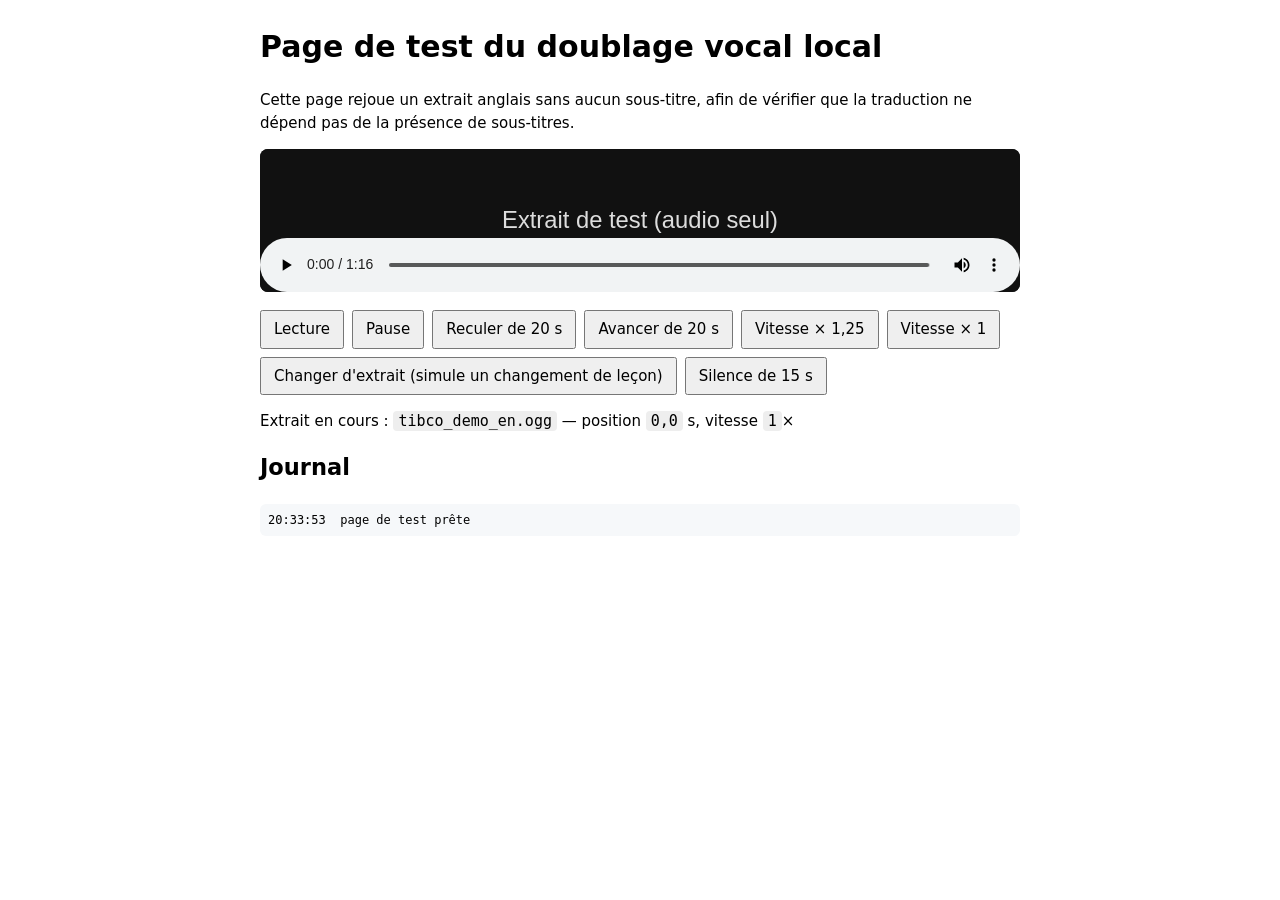
<file: test/page/index.html>
<!doctype html>
<html lang="fr">
<head>
  <meta charset="utf-8">
  <title>Page de test — doublage vocal local</title>
  <style>
    body { font: 15px/1.5 system-ui, sans-serif; max-width: 760px; margin: 24px auto; padding: 0 16px; }
    video { width: 100%; background: #111; border-radius: 8px; }
    .bar { display: flex; gap: 8px; flex-wrap: wrap; margin: 12px 0; }
    button { font: inherit; padding: 6px 12px; }
    code { background: #eee; padding: 1px 5px; border-radius: 4px; }
    #log { font: 12px/1.4 ui-monospace, monospace; background: #f6f8fa; padding: 8px; border-radius: 6px;
           max-height: 180px; overflow: auto; white-space: pre-wrap; }
  </style>
</head>
<body>
  <h1>Page de test du doublage vocal local</h1>
  <p>Cette page rejoue un extrait anglais sans aucun sous-titre, afin de vérifier que la
  traduction ne dépend pas de la présence de sous-titres.</p>

  <video id="v" controls preload="auto" playsinline
         poster="data:image/svg+xml;charset=utf-8,%3Csvg xmlns='http://www.w3.org/2000/svg' width='640' height='120'%3E%3Crect width='100%25' height='100%25' fill='%23111'/%3E%3Ctext x='50%25' y='55%25' fill='%23ddd' font-family='sans-serif' font-size='20' text-anchor='middle'%3EExtrait de test (audio seul)%3C/text%3E%3C/svg%3E">
    <source id="src" src="../audio/tibco_demo_en.ogg" type="audio/ogg">
  </video>

  <div class="bar">
    <button id="play">Lecture</button>
    <button id="pause">Pause</button>
    <button id="back">Reculer de 20 s</button>
    <button id="fwd">Avancer de 20 s</button>
    <button id="fast">Vitesse × 1,25</button>
    <button id="normal">Vitesse × 1</button>
    <button id="switch">Changer d'extrait (simule un changement de leçon)</button>
    <button id="silence">Silence de 15 s</button>
  </div>

  <p>Extrait en cours : <code id="now">tibco_demo_en.ogg</code> —
  position <code id="pos">0,0</code> s, vitesse <code id="rate">1</code>×</p>

  <h2>Journal</h2>
  <div id="log"></div>

  <script src="page.js"></script>
</body>
</html>
</file>
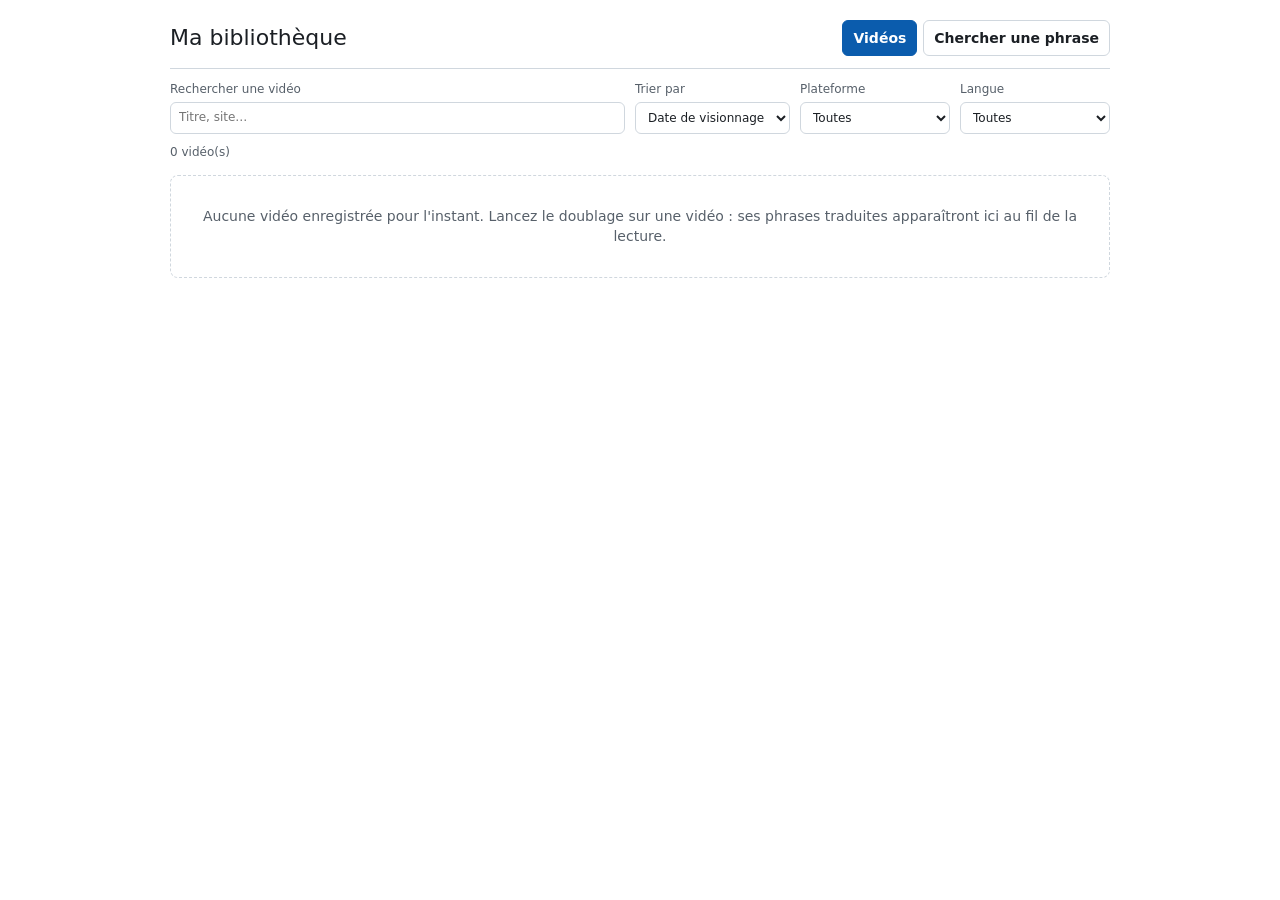
<file: extension/library.html>
<!doctype html>
<html lang="fr">
<head>
  <meta charset="utf-8">
  <meta name="viewport" content="width=device-width, initial-scale=1">
  <title>Ma bibliothèque — doublage vocal local</title>
  <link rel="stylesheet" href="ui.css">
  <link rel="stylesheet" href="library.css">
</head>
<body class="library">
  <header class="lib-head">
    <h1><a href="#" id="home">Ma bibliothèque</a></h1>
    <nav class="tabs" aria-label="Sections">
      <button type="button" id="tabVideos" aria-pressed="true">Vidéos</button>
      <button type="button" id="tabSearch" aria-pressed="false">Chercher une phrase</button>
    </nav>
  </header>

  <div id="msg" class="notice" role="status" aria-live="polite" hidden></div>

  <!-- Liste des vidéos -->
  <main id="viewList">
    <div class="toolbar">
      <label class="grow">Rechercher une vidéo
        <input type="search" id="q" placeholder="Titre, site…" autocomplete="off">
      </label>
      <label>Trier par
        <select id="sort">
          <option value="date">Date de visionnage</option>
          <option value="title">Titre</option>
          <option value="site">Plateforme</option>
          <option value="progress">Progression</option>
        </select>
      </label>
      <label>Plateforme
        <select id="site"><option value="">Toutes</option></select>
      </label>
      <label>Langue
        <select id="lang"><option value="">Toutes</option></select>
      </label>
    </div>
    <p id="count" class="hint"></p>
    <ul id="videos" class="cards" aria-label="Vidéos enregistrées"></ul>
    <p id="empty" class="empty" hidden>Aucune vidéo enregistrée pour l'instant. Lancez le doublage sur une
    vidéo : ses phrases traduites apparaîtront ici au fil de la lecture.</p>
  </main>

  <!-- Recherche dans toute la bibliothèque -->
  <main id="viewSearch" hidden>
    <div class="toolbar">
      <label class="grow">Phrase à chercher (anglais, français ou notes)
        <input type="search" id="gq" placeholder="ex. : shared resource, injection de dépendances…" autocomplete="off">
      </label>
    </div>
    <p id="gcount" class="hint"></p>
    <ul id="gresults" class="results"></ul>
  </main>

  <!-- Transcription d'une vidéo -->
  <main id="viewVideo" hidden>
    <p class="noprint"><a href="#" id="back">← Toutes les vidéos</a></p>
    <h2 id="vTitle"></h2>
    <p id="vMeta" class="hint"></p>
    <div class="progress-line"><progress id="vProgress" max="1" value="0"></progress><span id="vProgressText" class="hint"></span></div>

    <nav class="tabs subtabs noprint" aria-label="Contenu de la vidéo">
      <button type="button" id="tabTranscript" aria-pressed="true">Transcription</button>
      <button type="button" id="tabSummary" aria-pressed="false">Résumé</button>
    </nav>

    <section id="summaryPanel" hidden>
      <h3>Résumé express <span class="hint">— extraits réels de la vidéo, instantané</span></h3>
      <div id="express"></div>

      <h3>Résumé rédigé par l'IA locale <span class="hint">— gratuit, sur ce PC</span></h3>
      <div class="toolbar noprint">
        <label>Type de contenu
          <select id="sumMode">
            <option value="auto">Général</option>
            <option value="formation">Formation ou cours</option>
            <option value="documentaire">Documentaire</option>
            <option value="film">Film, série ou récit</option>
            <option value="conversation">Conversation, interview</option>
          </select>
        </label>
        <label>Modèle
          <select id="sumModel"></select>
        </label>
        <label class="check"><input type="checkbox" id="sumSheet"> Fiche de révision (définitions et questions)</label>
        <button type="button" id="sumGo" class="primary">Générer le résumé</button>
        <button type="button" id="sumCancel" hidden>Annuler</button>
      </div>
      <div id="sumProgressBox" class="noprint" hidden>
        <progress id="sumProgress" max="1" value="0"></progress> <span id="sumStep" class="hint"></span>
      </div>
      <p id="sumInfo" class="hint"></p>
      <div id="ai"></div>
      <div class="actions noprint"><button type="button" id="sumExport">Exporter le résumé (Markdown)</button></div>
    </section>

    <div class="toolbar noprint" id="transcriptTools">
      <label class="grow">Chercher dans la transcription
        <input type="search" id="tq" autocomplete="off">
      </label>
      <label>Exporter
        <select id="exportFmt">
          <option value="">Choisir un format…</option>
          <option value="txt">Texte (.txt)</option>
          <option value="md">Markdown (.md)</option>
          <option value="pdf">PDF (impression)</option>
          <option value="srt">Sous-titres français (.srt)</option>
          <option value="srt2">Sous-titres bilingues (.srt)</option>
          <option value="json">JSON (.json)</option>
        </select>
      </label>
      <button type="button" id="copySel" disabled>Copier la sélection</button>
      <button type="button" id="openVideo">Ouvrir la vidéo</button>
      <button type="button" id="deleteVideo" class="danger">Supprimer</button>
    </div>
    <div id="transcriptPanel">
      <p id="tcount" class="hint noprint"></p>
      <ol id="segments" class="segments" aria-label="Transcription bilingue"></ol>
    </div>
  </main>

  <script type="module" src="library.js"></script>
</body>
</html>
</file>
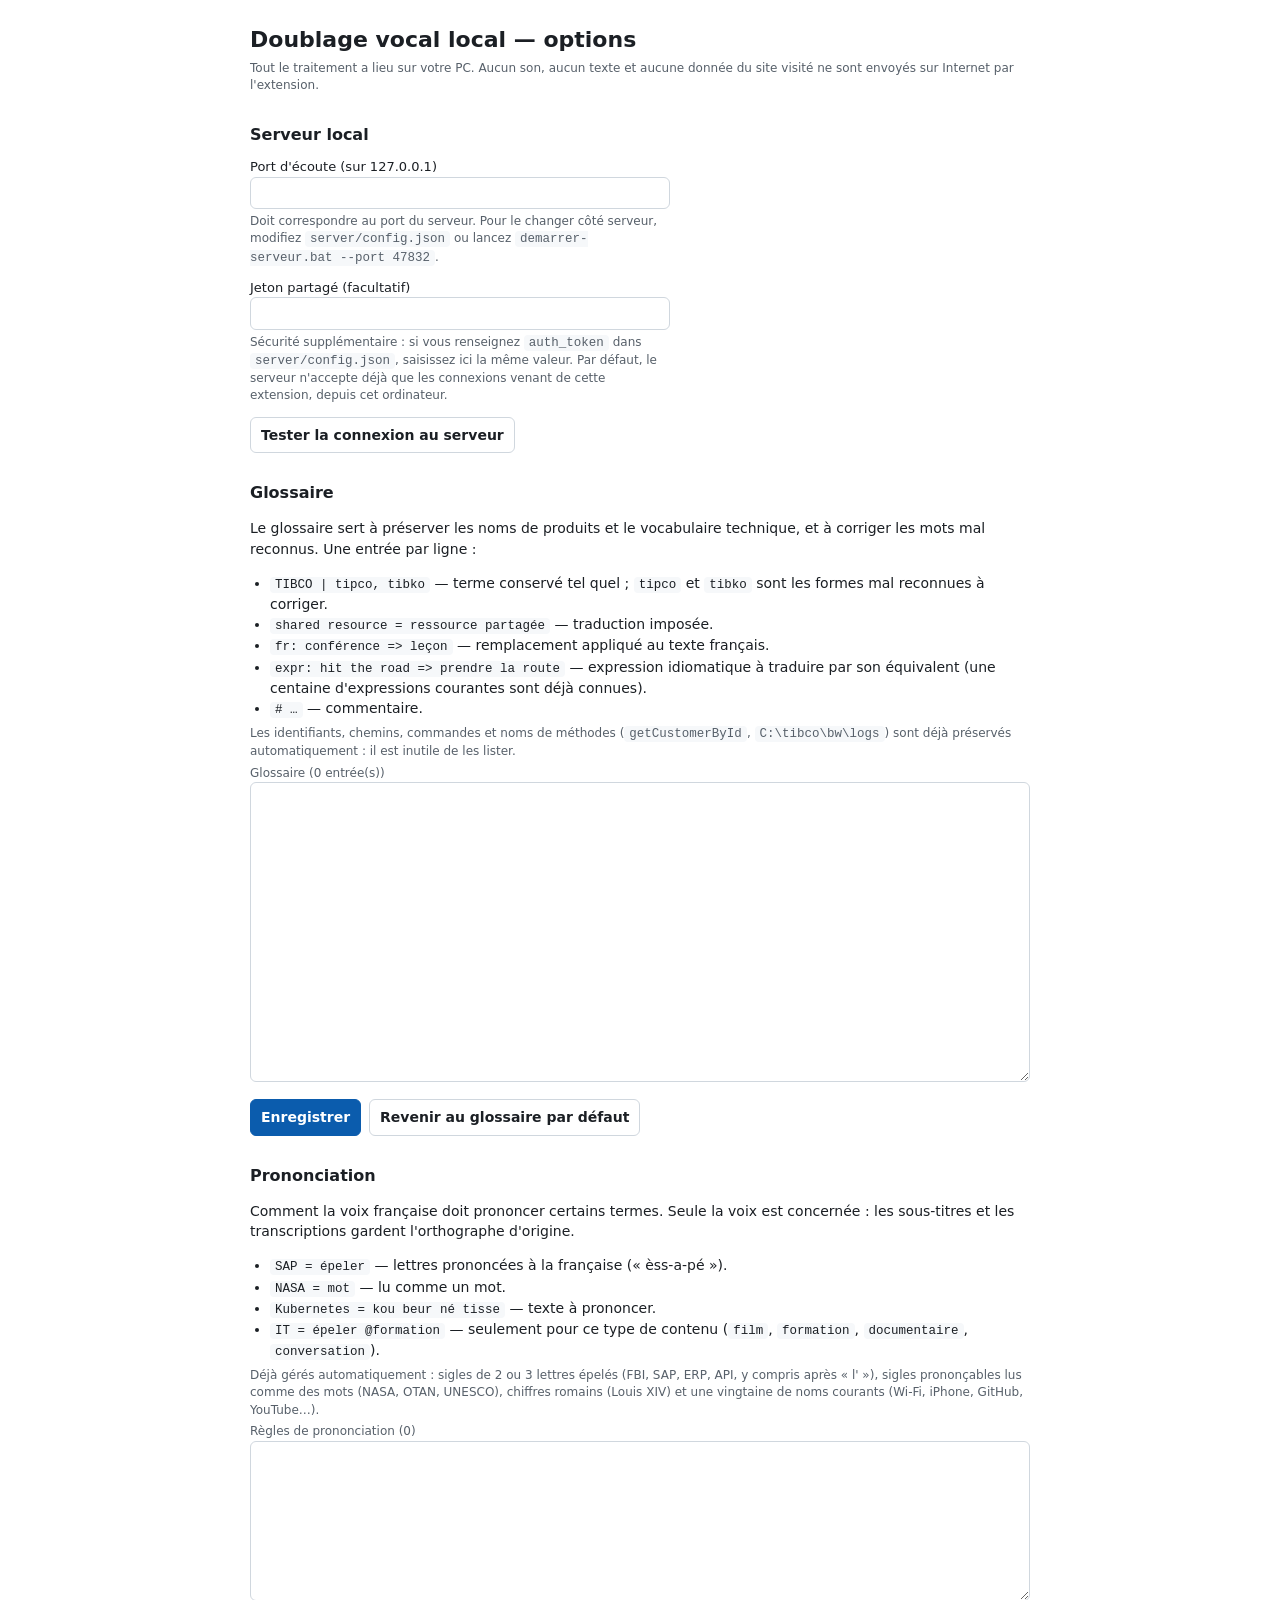
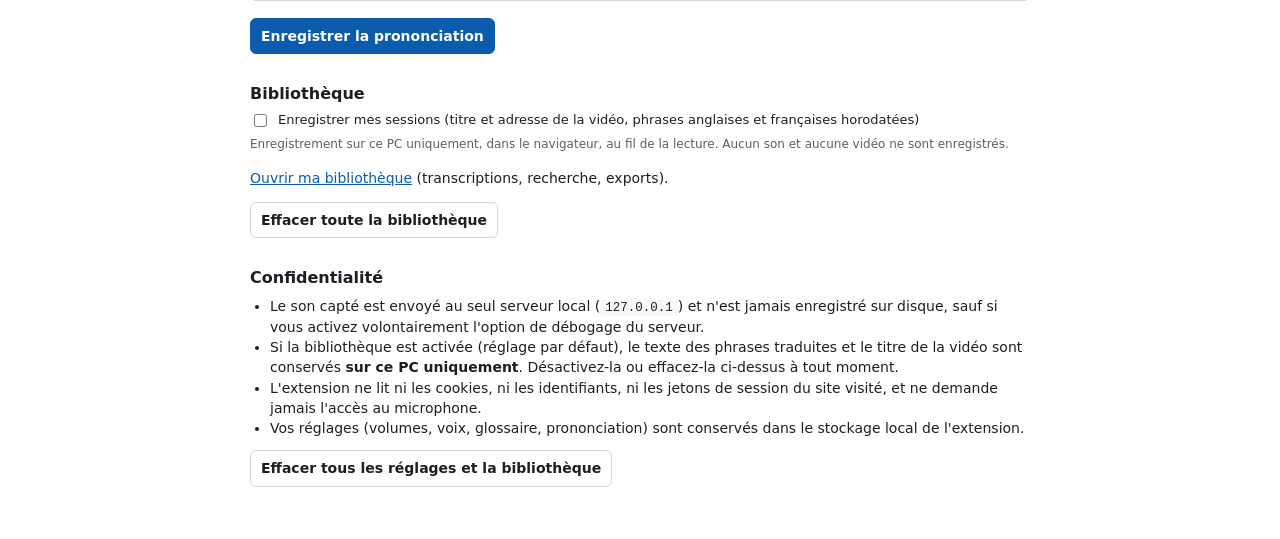
<file: extension/options.html>
<!doctype html>
<html lang="fr">
<head>
  <meta charset="utf-8">
  <meta name="viewport" content="width=device-width, initial-scale=1">
  <title>Doublage vocal local — options</title>
  <link rel="stylesheet" href="ui.css">
</head>
<body class="options">
  <h1>Doublage vocal local — options</h1>
  <p class="hint">Tout le traitement a lieu sur votre PC. Aucun son, aucun texte et aucune donnée
  du site visité ne sont envoyés sur Internet par l'extension.</p>

  <div id="msg" class="notice" role="status" aria-live="polite" hidden></div>

  <h2>Serveur local</h2>
  <div class="field">
    <label for="serverPort">Port d'écoute (sur 127.0.0.1)</label>
    <input type="number" id="serverPort" min="1024" max="65535" step="1">
    <p class="hint">Doit correspondre au port du serveur. Pour le changer côté serveur,
    modifiez <code>server/config.json</code> ou lancez
    <code>demarrer-serveur.bat --port 47832</code>.</p>
  </div>
  <div class="field">
    <label for="token">Jeton partagé (facultatif)</label>
    <input type="password" id="token" autocomplete="off" spellcheck="false">
    <p class="hint">Sécurité supplémentaire : si vous renseignez <code>auth_token</code> dans
    <code>server/config.json</code>, saisissez ici la même valeur. Par défaut, le serveur
    n'accepte déjà que les connexions venant de cette extension, depuis cet ordinateur.</p>
  </div>
  <p id="probe" class="hint"></p>
  <div class="actions">
    <button type="button" id="testServer">Tester la connexion au serveur</button>
  </div>

  <h2>Glossaire</h2>
  <p>Le glossaire sert à préserver les noms de produits et le vocabulaire technique, et à
  corriger les mots mal reconnus. Une entrée par ligne :</p>
  <ul class="compact">
    <li><code>TIBCO | tipco, tibko</code> — terme conservé tel quel ; <code>tipco</code> et
    <code>tibko</code> sont les formes mal reconnues à corriger.</li>
    <li><code>shared resource = ressource partagée</code> — traduction imposée.</li>
    <li><code>fr: conférence =&gt; leçon</code> — remplacement appliqué au texte français.</li>
    <li><code>expr: hit the road =&gt; prendre la route</code> — expression idiomatique à
    traduire par son équivalent (une centaine d'expressions courantes sont déjà connues).</li>
    <li><code># …</code> — commentaire.</li>
  </ul>
  <p class="hint">Les identifiants, chemins, commandes et noms de méthodes
  (<code>getCustomerById</code>, <code>C:\tibco\bw\logs</code>) sont déjà préservés
  automatiquement : il est inutile de les lister.</p>
  <label for="glossary" class="hint">Glossaire (<span id="count">0</span> entrée(s))</label>
  <textarea id="glossary" spellcheck="false" aria-describedby="glossaryErrors"></textarea>
  <div id="glossaryErrors" class="notice error" role="alert" hidden></div>
  <div class="actions">
    <button type="button" id="save" class="primary">Enregistrer</button>
    <button type="button" id="reset">Revenir au glossaire par défaut</button>
    <span id="savedInfo" class="hint"></span>
  </div>

  <h2>Prononciation</h2>
  <p>Comment la voix française doit prononcer certains termes. Seule la voix
  est concernée : les sous-titres et les transcriptions gardent l'orthographe
  d'origine.</p>
  <ul class="compact">
    <li><code>SAP = épeler</code> — lettres prononcées à la française (« èss-a-pé »).</li>
    <li><code>NASA = mot</code> — lu comme un mot.</li>
    <li><code>Kubernetes = kou beur né tisse</code> — texte à prononcer.</li>
    <li><code>IT = épeler @formation</code> — seulement pour ce type de contenu
    (<code>film</code>, <code>formation</code>, <code>documentaire</code>, <code>conversation</code>).</li>
  </ul>
  <p class="hint">Déjà gérés automatiquement : sigles de 2 ou 3 lettres épelés (FBI,
  SAP, ERP, API, y compris après « l' »), sigles prononçables lus comme des mots
  (NASA, OTAN, UNESCO), chiffres romains (Louis XIV) et une vingtaine de noms
  courants (Wi-Fi, iPhone, GitHub, YouTube…).</p>
  <label for="pronunciation" class="hint">Règles de prononciation (<span id="pcount">0</span>)</label>
  <textarea id="pronunciation" spellcheck="false" aria-describedby="pronErrors" style="min-height:160px"></textarea>
  <div id="pronErrors" class="notice error" role="alert" hidden></div>
  <div class="actions">
    <button type="button" id="savePron" class="primary">Enregistrer la prononciation</button>
  </div>

  <h2>Bibliothèque</h2>
  <label class="check"><input type="checkbox" id="saveSessions"> Enregistrer mes sessions
  (titre et adresse de la vidéo, phrases anglaises et françaises horodatées)</label>
  <p class="hint">Enregistrement sur ce PC uniquement, dans le navigateur, au fil de la
  lecture. Aucun son et aucune vidéo ne sont enregistrés.</p>
  <p id="libStats" class="hint"></p>
  <p><a href="library.html">Ouvrir ma bibliothèque</a> (transcriptions, recherche, exports).</p>
  <div class="actions">
    <button type="button" id="clearLibrary">Effacer toute la bibliothèque</button>
  </div>

  <h2>Confidentialité</h2>
  <ul class="compact">
    <li>Le son capté est envoyé au seul serveur local (<code>127.0.0.1</code>) et n'est jamais
    enregistré sur disque, sauf si vous activez volontairement l'option de débogage du serveur.</li>
    <li>Si la bibliothèque est activée (réglage par défaut), le texte des phrases traduites et
    le titre de la vidéo sont conservés <strong>sur ce PC uniquement</strong>. Désactivez-la
    ou effacez-la ci-dessus à tout moment.</li>
    <li>L'extension ne lit ni les cookies, ni les identifiants, ni les jetons de session du
    site visité, et ne demande jamais l'accès au microphone.</li>
    <li>Vos réglages (volumes, voix, glossaire, prononciation) sont conservés dans le stockage
    local de l'extension.</li>
  </ul>
  <div class="actions">
    <button type="button" id="wipe">Effacer tous les réglages et la bibliothèque</button>
  </div>

  <script type="module" src="options.js"></script>
</body>
</html>
</file>
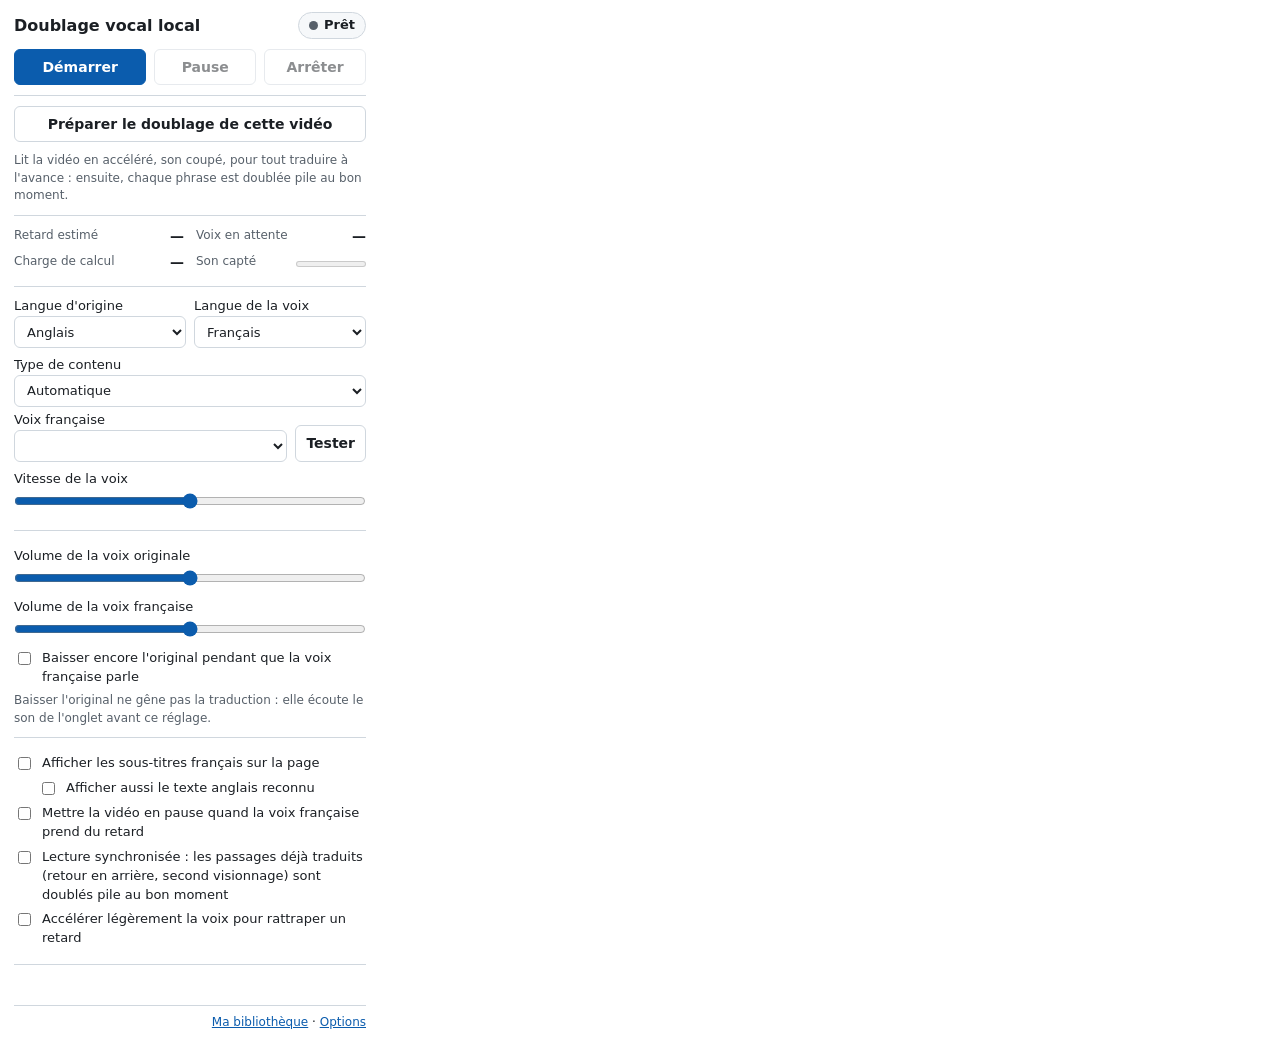
<file: extension/popup.html>
<!doctype html>
<html lang="fr">
<head>
  <meta charset="utf-8">
  <meta name="viewport" content="width=device-width, initial-scale=1">
  <title>Doublage vocal local</title>
  <link rel="stylesheet" href="ui.css">
</head>
<body class="popup">
  <header>
    <h1>Doublage vocal local</h1>
    <p id="status" class="pill" data-status="pret" role="status" aria-live="polite">
      <span class="dot" aria-hidden="true"></span><span id="statusText">Prêt</span>
    </p>
  </header>

  <div id="alert" class="notice error" role="alert" hidden></div>
  <div id="warning" class="notice warn" role="status" aria-live="polite" hidden></div>
  <div id="otherTab" class="notice info" hidden>
    La traduction est en cours sur un autre onglet.
    <button type="button" id="showTab" class="link">Afficher cet onglet</button>
  </div>

  <section class="controls" aria-label="Commandes">
    <button type="button" id="start" class="primary">Démarrer</button>
    <button type="button" id="pause" disabled>Pause</button>
    <button type="button" id="stop" disabled>Arrêter</button>
  </section>

  <section aria-label="Préparation du doublage" class="prepare">
    <button type="button" id="prepare">Préparer le doublage de cette vidéo</button>
    <button type="button" id="cancelPrepare" hidden>Annuler la préparation</button>
    <progress id="prepBar" max="1" value="0" hidden></progress>
    <p id="prepInfo" class="hint">Lit la vidéo en accéléré, son coupé, pour tout traduire à l'avance :
    ensuite, chaque phrase est doublée pile au bon moment.</p>
  </section>

  <section id="models" aria-label="Chargement des modèles" hidden>
    <h2>Préparation des moteurs</h2>
    <div class="model"><label for="pAsr">Reconnaissance vocale <span id="lAsr"></span></label><progress id="pAsr" max="1" value="0"></progress></div>
    <div class="model"><label for="pMt">Traduction <span id="lMt"></span></label><progress id="pMt" max="1" value="0"></progress></div>
    <div class="model"><label for="pTts">Voix française <span id="lTts"></span></label><progress id="pTts" max="1" value="0"></progress></div>
  </section>

  <section aria-label="Mesures" class="metrics">
    <dl>
      <div><dt>Retard estimé</dt><dd id="mLag">—</dd></div>
      <div><dt>Voix en attente</dt><dd id="mQueue">—</dd></div>
      <div><dt>Charge de calcul</dt><dd id="mLoad">—</dd></div>
      <div><dt>Son capté</dt><dd><meter id="mLevel" min="0" max="1" low="0.02" value="0" aria-label="Niveau du son capté"></meter></dd></div>
    </dl>
    <p id="mExtra" class="hint"></p>
  </section>

  <section aria-label="Langues et voix">
    <div class="row two">
      <label>Langue d'origine
        <select id="source"><option value="en">Anglais</option></select>
      </label>
      <label>Langue de la voix
        <select id="target"><option value="fr">Français</option></select>
      </label>
    </div>
    <label>Type de contenu
      <select id="contentMode">
        <option value="auto">Automatique</option>
        <option value="film">Film ou série</option>
        <option value="formation">Formation ou cours</option>
        <option value="documentaire">Documentaire</option>
        <option value="conversation">Conversation, interview, podcast</option>
      </select>
    </label>
    <p id="modeInfo" class="hint"></p>
    <div class="row voice">
      <label>Voix française
        <select id="voice"></select>
      </label>
      <button type="button" id="testVoice">Tester</button>
    </div>
    <label class="slider">Vitesse de la voix <output id="oRate" for="rate"></output>
      <input type="range" id="rate" min="0.8" max="1.5" step="0.05">
    </label>
  </section>

  <section aria-label="Volumes">
    <label class="slider">Volume de la voix originale <output id="oOrig" for="originalVolume"></output>
      <input type="range" id="originalVolume" min="0" max="1" step="0.05">
    </label>
    <label class="slider">Volume de la voix française <output id="oFr" for="frenchVolume"></output>
      <input type="range" id="frenchVolume" min="0" max="1.5" step="0.05">
    </label>
    <label class="check"><input type="checkbox" id="duck"> Baisser encore l'original pendant que la voix française parle</label>
    <p class="hint">Baisser l'original ne gêne pas la traduction : elle écoute le son de l'onglet avant ce réglage.</p>
  </section>

  <section aria-label="Sous-titres et synchronisation">
    <label class="check"><input type="checkbox" id="subtitles"> Afficher les sous-titres français sur la page</label>
    <label class="check sub"><input type="checkbox" id="subtitlesEnglish"> Afficher aussi le texte anglais reconnu</label>
    <label class="check"><input type="checkbox" id="catchupPause"> Mettre la vidéo en pause quand la voix française prend du retard</label>
    <p id="mediaInfo" class="hint"></p>
    <label class="check"><input type="checkbox" id="syncPlayback"> Lecture synchronisée : les passages déjà
    traduits (retour en arrière, second visionnage) sont doublés pile au bon moment</label>
    <label class="check"><input type="checkbox" id="autoSpeedup"> Accélérer légèrement la voix pour rattraper un retard</label>
    <div id="udemyBox" hidden>
      <button type="button" id="udemyGrant" class="link">Autoriser l'extension sur udemy.com (contrôle du lecteur après rechargement)</button>
    </div>
  </section>

  <p id="libInfo" class="hint" hidden></p>

  <section class="subtitle-preview" aria-label="Dernière phrase traduite">
    <p id="lastFr" lang="fr"></p>
    <p id="lastEn" lang="en" class="hint"></p>
  </section>

  <footer>
    <span id="serverInfo" class="hint"></span>
    <span class="links"><a href="library.html" target="_blank" rel="noopener">Ma bibliothèque</a>
    · <a href="options.html" target="_blank" rel="noopener">Options</a></span>
  </footer>

  <script type="module" src="popup.js"></script>
</body>
</html>
</file>
<file: extension/ui.css>
:root {
  color-scheme: light dark;
  --bg: #ffffff; --fg: #1b1f24; --muted: #57606a; --line: #d0d7de; --panel: #f6f8fa;
  --accent: #0b5cad; --accent-fg: #ffffff;
  --ok: #1a7f37; --warn-bg: #fff4d6; --warn-fg: #6b4b00; --err-bg: #ffe5e5; --err-fg: #8a1c1c;
  --info-bg: #e6f0fb; --info-fg: #0b3d75;
}
@media (prefers-color-scheme: dark) {
  :root {
    --bg: #15191e; --fg: #e6edf3; --muted: #9ba6b1; --line: #343c46; --panel: #1d232a;
    --accent: #58a6ff; --accent-fg: #0b1621;
    --ok: #3fb950; --warn-bg: #3a2e0a; --warn-fg: #f2cc60; --err-bg: #401616; --err-fg: #ffb4b4;
    --info-bg: #12263d; --info-fg: #a5cdff;
  }
}
* { box-sizing: border-box; }
body {
  margin: 0; background: var(--bg); color: var(--fg);
  font: 14px/1.45 system-ui, "Segoe UI", Roboto, Arial, sans-serif;
}
body.popup { width: 380px; padding: 12px 14px 10px; }
body.options { max-width: 820px; margin: 0 auto; padding: 24px 20px 48px; }
h1 { font-size: 16px; margin: 0; }
body.options h1 { font-size: 22px; margin-bottom: 4px; }
h2 { font-size: 13px; margin: 0 0 6px; color: var(--muted); font-weight: 600; }
body.options h2 { font-size: 16px; color: var(--fg); margin-top: 28px; }
header { display: flex; align-items: center; justify-content: space-between; gap: 8px; margin-bottom: 10px; }
section { border-top: 1px solid var(--line); padding: 10px 0; }
body.options section { border-top: 0; padding: 0; }
.pill {
  margin: 0; display: inline-flex; align-items: center; gap: 6px; padding: 3px 10px;
  border-radius: 999px; background: var(--panel); border: 1px solid var(--line); font-weight: 600; font-size: 13px;
}
.dot { width: 9px; height: 9px; border-radius: 50%; background: var(--muted); }
.pill[data-status="capture"] .dot, .pill[data-status="lecture"] .dot { background: var(--ok); }
.pill[data-status="transcription"] .dot, .pill[data-status="traduction"] .dot,
.pill[data-status="chargement"] .dot, .pill[data-status="connexion"] .dot { background: #bf8700; }
.pill[data-status="erreur"] .dot { background: #cf222e; }
.pill[data-status="pause"] .dot { background: #8250df; }
.notice { border-radius: 6px; padding: 8px 10px; margin: 0 0 10px; font-size: 13px; }
.notice.error { background: var(--err-bg); color: var(--err-fg); }
.notice.warn { background: var(--warn-bg); color: var(--warn-fg); }
.notice.info { background: var(--info-bg); color: var(--info-fg); }
.notice.ok { background: color-mix(in srgb, var(--ok) 16%, var(--bg)); }
.controls { display: grid; grid-template-columns: 1.3fr 1fr 1fr; gap: 8px; border-top: 0; padding-top: 0; }
button, select, input[type="text"], input[type="number"], input[type="password"], textarea {
  font: inherit; color: inherit; background: var(--bg); border: 1px solid var(--line); border-radius: 6px;
}
button { padding: 7px 10px; cursor: pointer; font-weight: 600; min-height: 34px; }
button:hover:not(:disabled) { border-color: var(--accent); }
button:disabled { opacity: .5; cursor: not-allowed; }
button.primary { background: var(--accent); color: var(--accent-fg); border-color: var(--accent); }
button.link, a { background: none; border: 0; padding: 0; color: var(--accent); text-decoration: underline; font-weight: 500; min-height: 0; cursor: pointer; }
:focus-visible { outline: 3px solid var(--accent); outline-offset: 2px; }
select, input[type="text"], input[type="number"], input[type="password"] { padding: 5px 8px; min-height: 32px; width: 100%; }
label { display: block; font-size: 13px; }
.row { display: grid; gap: 8px; margin-bottom: 8px; }
.row.two { grid-template-columns: 1fr 1fr; }
.row.voice { grid-template-columns: 1fr auto; align-items: end; }
.slider { margin: 6px 0; }
.slider output { float: right; font-variant-numeric: tabular-nums; color: var(--muted); }
input[type="range"] { width: 100%; margin: 4px 0 0; accent-color: var(--accent); }
.check { display: flex; gap: 8px; align-items: flex-start; margin: 6px 0; }
.check.sub { margin-left: 24px; }
.check input { margin-top: 3px; accent-color: var(--accent); }
.hint { color: var(--muted); font-size: 12px; margin: 4px 0 0; }
.metrics dl { display: grid; grid-template-columns: 1fr 1fr; gap: 6px 12px; margin: 0; }
.metrics dl div { display: flex; justify-content: space-between; gap: 8px; align-items: center; }
.metrics dt { color: var(--muted); font-size: 12px; }
.metrics dd { margin: 0; font-weight: 600; font-variant-numeric: tabular-nums; }
meter { width: 70px; height: 12px; }
.model { margin: 6px 0; }
.model label { display: flex; justify-content: space-between; font-size: 12px; }
progress { width: 100%; height: 8px; accent-color: var(--accent); }
.subtitle-preview p { margin: 0; }
.subtitle-preview #lastFr { font-weight: 600; min-height: 1.4em; }
footer { border-top: 1px solid var(--line); padding-top: 8px; display: flex; justify-content: space-between; gap: 8px; align-items: center; font-size: 12px; }
textarea { width: 100%; min-height: 300px; padding: 10px; font: 13px/1.5 ui-monospace, Consolas, monospace; }
.field { margin: 12px 0; max-width: 420px; }
.actions { display: flex; gap: 8px; margin: 12px 0; flex-wrap: wrap; align-items: center; }
code { background: var(--panel); padding: 1px 5px; border-radius: 4px; font-size: 12.5px; }
ul.compact { margin: 6px 0; padding-left: 20px; }
.prepare { display: grid; gap: 6px; }
.prepare button { width: 100%; }
</file>
<file: extension/library.css>
body.library { max-width: 980px; margin: 0 auto; padding: 20px 20px 60px; }
.lib-head { display: flex; justify-content: space-between; align-items: center; gap: 12px; flex-wrap: wrap;
  border-bottom: 1px solid var(--line); padding-bottom: 12px; margin-bottom: 12px; }
.lib-head h1 { font-size: 22px; margin: 0; }
.lib-head h1 a { color: inherit; text-decoration: none; }
.tabs { display: flex; gap: 6px; }
.tabs button[aria-pressed="true"] { background: var(--accent); color: var(--accent-fg); border-color: var(--accent); }
.toolbar { display: flex; gap: 10px; flex-wrap: wrap; align-items: flex-end; margin: 10px 0; }
.toolbar label { display: grid; gap: 3px; font-size: 12px; color: var(--muted); }
.toolbar .grow { flex: 1 1 240px; }
.toolbar label.check input { min-width: 0; }
.toolbar label.check { display: flex; align-items: center; gap: 6px; font-size: 13px; color: var(--fg); padding-bottom: 8px; }
/* « hidden » doit l'emporter sur display: flex/grid des barres d'outils. */
[hidden] { display: none !important; }
.toolbar input, .toolbar select { min-width: 150px; color: var(--fg); }
input[type="search"] { font: inherit; color: inherit; background: var(--bg); border: 1px solid var(--line);
  border-radius: 6px; padding: 5px 8px; min-height: 32px; width: 100%; }
.cards, .results, .segments { list-style: none; padding: 0; margin: 0; display: grid; gap: 10px; }
.card { border: 1px solid var(--line); border-radius: 8px; padding: 12px 14px; background: var(--panel); }
.card h3 { margin: 0 0 4px; font-size: 16px; }
.card h3 a { color: var(--fg); }
.card-actions { display: flex; gap: 10px; margin-top: 8px; align-items: center; }
a.button { display: inline-block; padding: 6px 10px; border: 1px solid var(--line); border-radius: 6px;
  text-decoration: none; color: var(--fg); font-weight: 600; background: var(--bg); }
button.danger { color: #cf222e; }
.progress-line { display: flex; gap: 8px; align-items: center; margin: 6px 0; }
.progress-line progress { flex: 0 1 260px; height: 8px; accent-color: var(--accent); }
.empty { padding: 30px; text-align: center; color: var(--muted); border: 1px dashed var(--line); border-radius: 8px; }
.seg { border-bottom: 1px solid var(--line); padding: 10px 2px 12px; }
.seg-head { display: flex; gap: 8px; align-items: center; }
.seg-head .grow { flex: 1; }
.seg p { margin: 4px 0; }
.seg .en { color: var(--muted); }
.seg .fr { font-weight: 500; }
.tag { display: inline-block; min-width: 2.2em; font-size: 11px; font-weight: 700; color: var(--muted); margin-right: 6px; }
.badge { font-size: 11px; margin-left: 8px; padding: 1px 6px; border-radius: 999px; background: var(--info-bg); color: var(--info-fg); }
.note { font-style: italic; }
button.time { font-variant-numeric: tabular-nums; padding: 2px 8px; min-height: 0; color: var(--accent); }
mark { background: #fff1a8; color: inherit; border-radius: 2px; }
@media (prefers-color-scheme: dark) { mark { background: #6b5800; } }
.editor { margin-top: 6px; display: grid; gap: 6px; }
.editor textarea { min-height: 70px; font: inherit; }
.results li { border: 1px solid var(--line); border-radius: 8px; padding: 10px 12px; }
.res-title { font-weight: 600; margin-right: 8px; }
.results p { margin: 4px 0; }
@media print {
  .noprint, .lib-head nav, .notice, .toolbar, #viewList, #viewSearch { display: none !important; }
  body.library { max-width: none; padding: 0; }
  .seg { break-inside: avoid; }
  a { color: inherit; text-decoration: none; }
}

.subtabs { margin: 10px 0; }
#summaryPanel h3 { margin: 18px 0 6px; font-size: 16px; }
#summaryPanel h4 { margin: 12px 0 4px; font-size: 14px; }
.chips { display: flex; flex-wrap: wrap; gap: 6px; padding: 0; list-style: none; }
.chips li { padding: 2px 8px; border-radius: 999px; background: var(--panel); border: 1px solid var(--line); font-size: 12px; }
.extrait { margin: 4px 0; }
.point { margin: 4px 0; }
.verif { font-size: 11px; margin-left: 6px; padding: 1px 6px; border-radius: 999px; }
.verif.ok { background: color-mix(in srgb, var(--ok) 18%, var(--bg)); }
.verif.doute { background: var(--warn-bg); color: var(--warn-fg); }
.chapitre { border-left: 3px solid var(--line); padding-left: 10px; margin: 10px 0; }
details.carte { border: 1px solid var(--line); border-radius: 6px; padding: 6px 10px; margin: 6px 0; }
details.carte summary { cursor: pointer; font-weight: 600; }
.avert { background: var(--warn-bg); color: var(--warn-fg); border-radius: 6px; padding: 8px 10px; font-size: 13px; }
</file>
